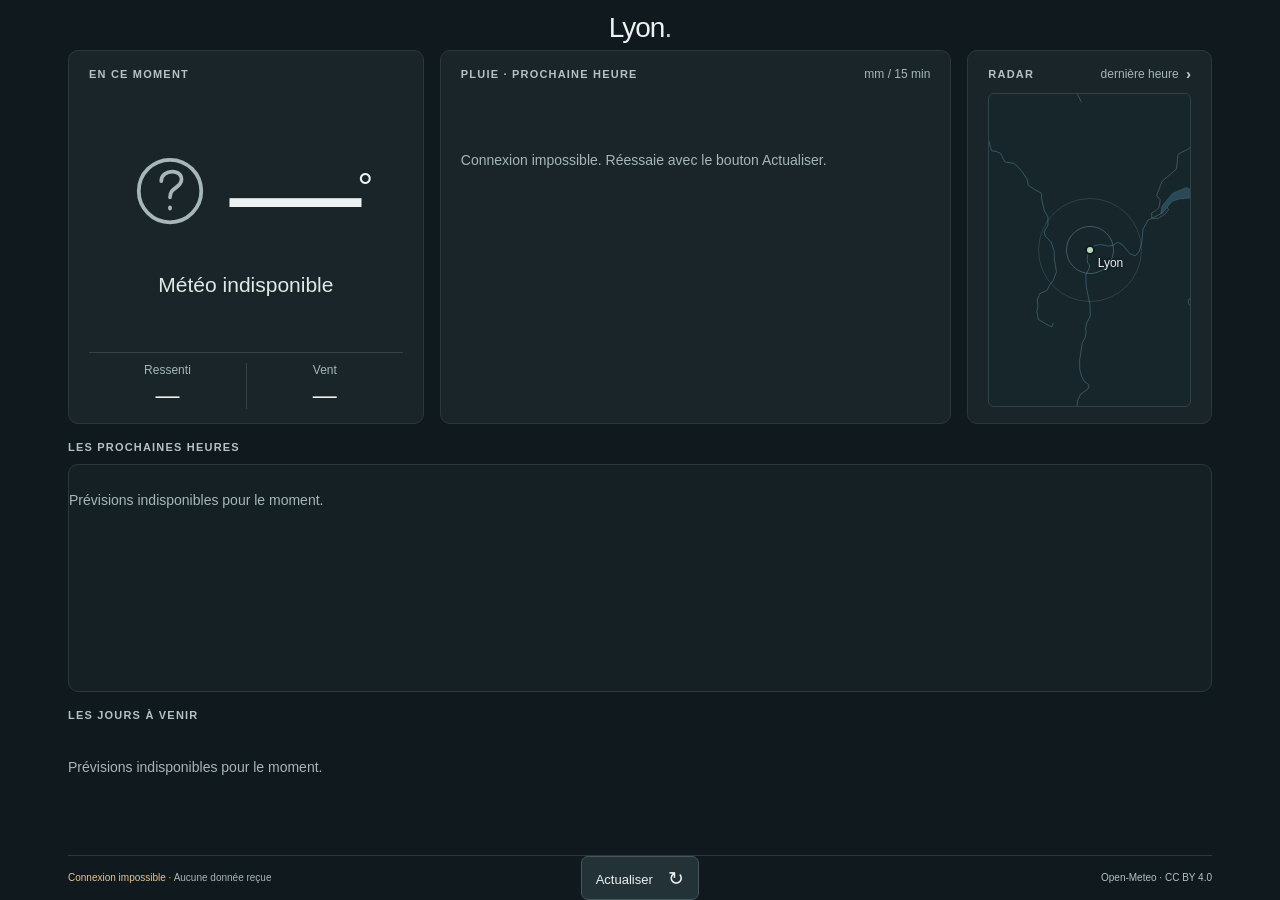
<file: index.html>
<!doctype html>
<html lang="fr" class="dashboard-page">
<head>
  <meta charset="utf-8">
  <meta name="viewport" content="width=device-width, initial-scale=1">
  <meta http-equiv="Content-Security-Policy" content="default-src 'self'; script-src 'self'; style-src 'self' 'unsafe-inline'; img-src 'self'; connect-src https://api.open-meteo.com; object-src 'none'; base-uri 'none'; form-action 'none'">
  <meta name="referrer" content="no-referrer">
  <meta name="theme-color" content="#10191d">
  <meta name="apple-mobile-web-app-capable" content="yes">
  <meta name="apple-mobile-web-app-status-bar-style" content="black">
  <meta name="description" content="La météo, les prochaines pluies et les prévisions, d’un coup d’œil.">
  <title>Météo · iPad</title>
  <link rel="stylesheet" href="assets/style.css?v=17">
  <script defer src="assets/weather.js?v=15"></script>
  <script defer src="assets/app.js?v=17"></script>
</head>
<body>
  <main id="dashboard" class="dashboard">
    <header class="masthead">
      <h1><span id="city-name">Météo</span><span class="location-dot" aria-hidden="true">.</span></h1>
    </header>
    <div class="weather-stage"><div class="weather-content">
    <div class="overview">
      <section id="current-panel" class="current panel" data-day="0" aria-labelledby="current-heading">
        <h2 id="current-heading">En ce moment</h2>
        <div class="current-main"><img id="current-icon" class="hero-icon" src="assets/unknown.svg" alt=""><span id="current-temperature" class="hero-temperature">—<span class="degree">°</span></span></div>
        <p id="current-condition" class="condition">En attente de la météo</p>
        <div class="current-details"><p><span class="detail-label">Ressenti</span><strong id="current-feels">—</strong></p><p><span class="detail-label">Vent</span><strong id="current-wind">—</strong></p></div>
      </section>
      <section class="rain panel" aria-labelledby="rain-heading" aria-describedby="rain-explainer">
        <div class="section-top"><h2 id="rain-heading">Pluie · prochaine heure</h2><span class="unit-label">mm / 15 min</span></div>
        <p id="rain-explainer" class="sr-only">Cumuls de pluie prévus sur les intervalles de 15 minutes indiqués.</p>
        <div id="rain-slots" class="rain-slots"><p class="empty-message">Les prévisions arrivent…</p></div>
      </section>
      <a id="radar-link" class="radar-card panel" href="radar/" aria-label="Ouvrir le radar des pluies de la dernière heure">
        <div class="section-top"><h2>Radar</h2><span class="unit-label">dernière heure <span class="card-chevron" aria-hidden="true">›</span></span></div>
        <div class="radar-thumb" aria-hidden="true"><span class="radar-ring radar-ring-outer"></span><span class="radar-ring"></span><span class="radar-pin"></span><span class="radar-city">Lyon</span></div>
      </a>
    </div>
    <section class="hours" aria-labelledby="hours-heading"><h2 id="hours-heading">Les prochaines heures</h2><div id="hourly-cards" class="hourly-cards"><p class="empty-message">Prévisions indisponibles pour le moment.</p></div></section>
    <section class="days" aria-labelledby="days-heading"><h2 id="days-heading">Les jours à venir</h2><div id="daily-cards" class="daily-cards"><p class="empty-message">Prévisions indisponibles pour le moment.</p></div></section>
    </div></div>
    <footer class="footer">
      <div class="update-info" role="status" aria-live="polite"><span id="connection-status">Chargement…</span><span id="updated-at">Aucune donnée reçue</span></div>
      <div class="refresh-control"><button id="refresh" type="button">Actualiser <span aria-hidden="true">↻</span></button></div>
      <div class="attribution"><a href="https://open-meteo.com/" target="_blank" rel="noopener noreferrer">Open-Meteo</a> · <a href="https://creativecommons.org/licenses/by/4.0/" target="_blank" rel="noopener noreferrer">CC BY 4.0</a></div>
    </footer>
    <noscript><p class="no-script">Active JavaScript dans Safari pour afficher les prévisions météo.</p></noscript>
  </main>
  <div id="overlay" class="overlay" aria-hidden="true">
    <div id="sheet" class="sheet" role="dialog" aria-modal="true" aria-labelledby="sheet-title">
      <div class="sheet-top">
        <div class="sheet-nav"><button id="sheet-back" class="sheet-back is-hidden" type="button"><span class="sheet-back-chevron" aria-hidden="true">‹</span>10 jours</button></div>
        <div class="sheet-heading"><h2 id="sheet-title" class="sheet-title" tabindex="-1">Prévisions</h2><p id="sheet-subtitle" class="sheet-subtitle"></p></div>
        <div class="sheet-actions"><button id="sheet-close" class="sheet-close" type="button">Fermer <span aria-hidden="true">✕</span></button></div>
      </div>
      <div id="sheet-body" class="sheet-body"></div>
    </div>
  </div>
</body>
</html>
</file>
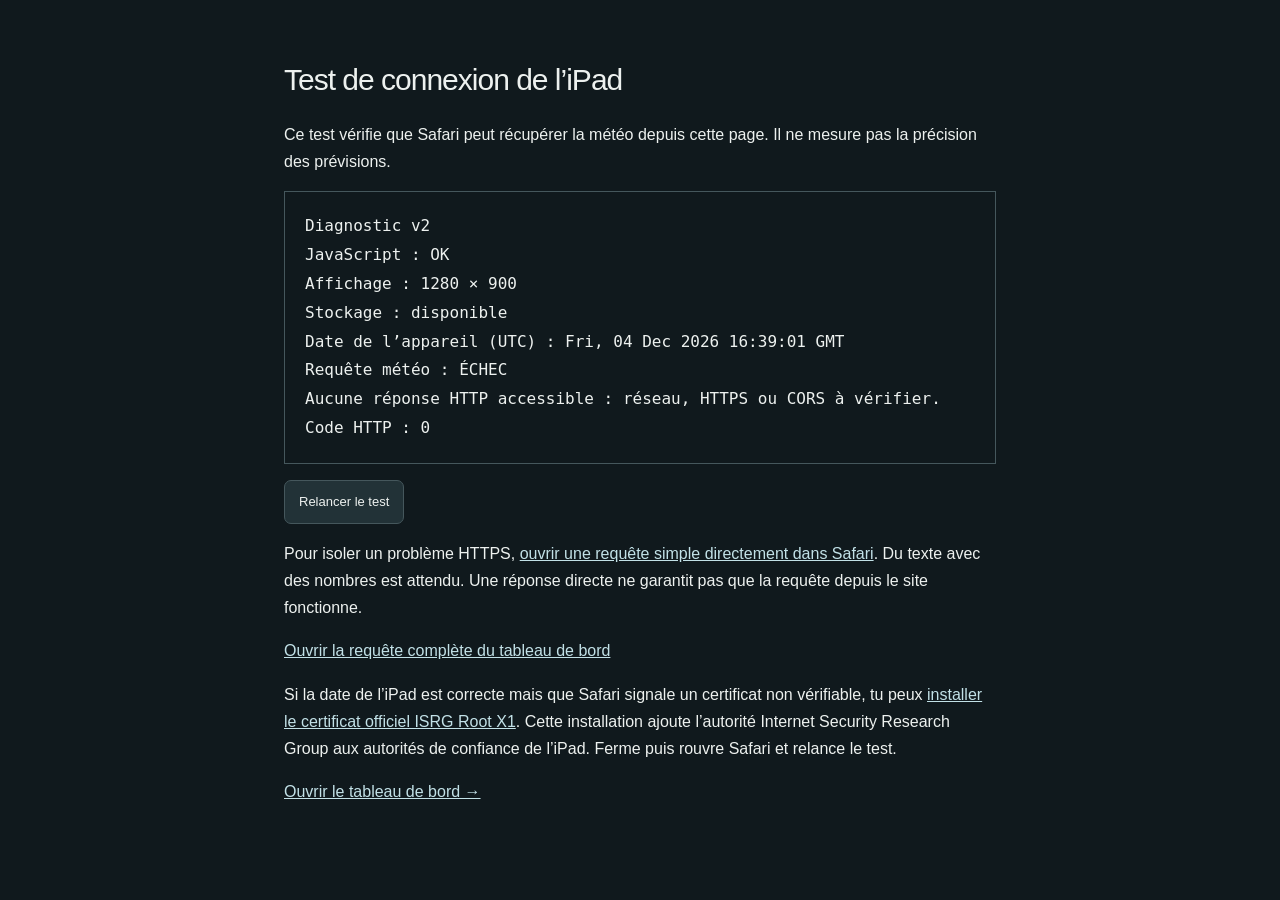
<file: diagnostic.html>
<!doctype html>
<html lang="fr">
<head>
  <meta charset="utf-8">
  <meta name="viewport" content="width=device-width, initial-scale=1">
  <meta http-equiv="Content-Security-Policy" content="default-src 'self'; script-src 'self'; style-src 'self' 'unsafe-inline'; img-src 'self'; connect-src https://api.open-meteo.com; object-src 'none'; base-uri 'none'; form-action 'none'">
  <meta name="referrer" content="no-referrer">
  <title>Test iPad · Météo</title>
  <link rel="stylesheet" href="assets/style.css">
  <script defer src="assets/weather.js?v=15"></script>
  <script defer src="assets/diagnostic.js?v=12"></script>
</head>
<body><main class="diagnostic">
  <h1>Test de connexion de l’iPad</h1>
  <p>Ce test vérifie que Safari peut récupérer la météo depuis cette page. Il ne mesure pas la précision des prévisions.</p>
  <pre id="diagnostic-result" role="status" aria-live="polite">JavaScript en attente…</pre>
  <button id="retry-diagnostic" type="button">Relancer le test</button>
  <p>Pour isoler un problème HTTPS, <a id="basic-api-request" href="https://api.open-meteo.com/">ouvrir une requête simple directement dans Safari</a>. Du texte avec des nombres est attendu. Une réponse directe ne garantit pas que la requête depuis le site fonctionne.</p>
  <p><a id="full-api-request" href="https://api.open-meteo.com/">Ouvrir la requête complète du tableau de bord</a></p>
  <p>Si la date de l’iPad est correcte mais que Safari signale un certificat non vérifiable, tu peux <a href="certificates/isrg-root-x1.cer">installer le certificat officiel ISRG Root X1</a>. Cette installation ajoute l’autorité Internet Security Research Group aux autorités de confiance de l’iPad. Ferme puis rouvre Safari et relance le test.</p>
  <p><a href="./">Ouvrir le tableau de bord →</a></p>
  <noscript>JavaScript doit être activé dans Safari pour lancer ce test.</noscript>
</main></body>
</html>
</file>
<file: assets/style.css>
* { box-sizing: border-box; }
html, body { margin: 0; min-height: 100%; background: #10191d; color: #edf1ef; }
body { font-family: -apple-system, BlinkMacSystemFont, "Helvetica Neue", Arial, sans-serif; font-size: 16px; -webkit-text-size-adjust: 100%; }
/* Visible-height unit, updated from innerHeight by app.js on legacy Safari. */
html.dashboard-page { font-size: 1vh; }
.dashboard { position: relative; width: 100%; max-width: 1200px; margin: 0 auto; padding: 12px 28px 10px; }
.masthead { height: 32px; margin-bottom: 16px; text-align: center; }
h1 { margin: 0; font-size: 28px; line-height: 32px; letter-spacing: -1px; font-weight: 500; }
.location-dot { color: #b8d9bd; }
h2 { margin: 0; color: #b4c2c3; font-size: 11px; line-height: 14px; font-weight: 600; letter-spacing: 1.2px; text-transform: uppercase; }
.sr-only { position: absolute; width: 1px; height: 1px; padding: 0; margin: -1px; overflow: hidden; clip: rect(0, 0, 0, 0); border: 0; }
.overview { display: table; width: calc(100% + 32px); margin-left: -16px; border-spacing: 16px 0; table-layout: fixed; }
.panel { display: table-cell; vertical-align: top; background: #192529; border: 1px solid #2a383d; border-radius: 10px; padding: 16px 20px 12px; }
.current { width: 32%; }
.rain { width: 46%; }
/* Compact entry point to the radar page; the whole card is the tap target (no button). */
.card-chevron { margin-left: 4px; color: #b8d9bd; font-size: 15px; font-weight: 600; vertical-align: -1px; }
.radar-card { color: #edf1ef; text-decoration: none; }
.radar-card:active { background: #1f2e33; border-color: #45575c; }
.radar-thumb { display: block; position: relative; height: 150px; margin-top: 12px; overflow: hidden; border: 1px solid #2f4247; border-radius: 6px; background-color: #17262b; background-image: url(../radar/basemap-z6.svg); background-position: center; background-size: cover; }
.radar-ring { position: absolute; top: 50%; left: 50%; width: 48px; height: 48px; margin: -24px 0 0 -24px; border: 1px solid rgba(139, 189, 201, .35); border-radius: 50%; }
.radar-ring-outer { width: 104px; height: 104px; margin: -52px 0 0 -52px; border-color: rgba(139, 189, 201, .18); }
.radar-pin { position: absolute; top: 50%; left: 50%; width: 10px; height: 10px; margin: -5px 0 0 -5px; border: 2px solid #10191d; border-radius: 50%; background: #b8d9bd; }
.radar-city { position: absolute; top: 50%; left: 50%; margin: 6px 0 0 8px; color: #e3edeb; font-size: 12px; line-height: 14px; text-shadow: 0 0 3px #10191d, 0 0 3px #10191d; }
.current-main { height: 80px; margin-top: 8px; white-space: nowrap; text-align: center; }
.hero-icon { width: 64px; height: 64px; vertical-align: middle; margin-right: 10px; }
.hero-temperature { font-size: 72px; font-weight: 300; line-height: 80px; letter-spacing: -4px; vertical-align: middle; }
.degree { font-size: 39px; vertical-align: top; line-height: 1.7; letter-spacing: -1px; }
.condition { color: #e0e8e5; font-size: 18px; line-height: 22px; text-align: center; margin: 4px 0 12px; }
.current-details { display: table; width: 100%; table-layout: fixed; border-top: 1px solid #344146; padding-top: 10px; }
.current-details, .section-top, .rain-slots, .hourly-cards, .day-content, .footer { border-spacing: 0; }
.current-details p { display: table-cell; width: 50%; margin: 0; text-align: center; vertical-align: top; }
.current-details p + p { border-left: 1px solid #344146; }
.detail-label { display: block; color: #a6b6b9; font-size: 11px; line-height: 14px; margin-bottom: 4px; }
.current-details strong { display: block; color: #edf1ef; font-size: 20px; line-height: 24px; font-weight: 500; }
.current-details .wind-reading { font-size: 16px; }
.section-top { display: table; width: 100%; }
.section-top h2, .unit-label { display: table-cell; vertical-align: middle; }
.unit-label { text-align: right; color: #a6b6b9; font-size: 11px; line-height: 14px; white-space: nowrap; }
.rain-slots { display: table; table-layout: fixed; width: 100%; margin-top: 20px; }
.rain-slot { display: table-cell; vertical-align: bottom; text-align: center; padding: 0 3px; }
.rain-chart { height: 80px; position: relative; background: #142024; border-radius: 4px; overflow: hidden; }
.rain-bar { position: absolute; bottom: 0; left: 0; width: 100%; background: #8bbdc9; border-radius: 4px 4px 0 0; min-height: 2px; }
.rain-chart.missing { background: #223034; }
.rain-amount { display: block; color: #c2e1e7; font-size: 24px; line-height: 28px; font-weight: 500; margin-top: 8px; }
.rain-interval { display: block; color: #aebec1; font-size: 11px; line-height: 16px; margin-top: 4px; white-space: nowrap; }
.hours, .days { margin-top: 16px; }
.hourly-cards { display: table; table-layout: fixed; width: 100%; margin-top: 10px; background: #152024; border: 1px solid #2a383d; border-radius: 10px; }
.hour-card { display: table-cell; text-align: center; vertical-align: middle; padding: 10px 6px; border-right: 1px solid #2b383c; }
.hour-card:last-child { border: 0; }
.hour-label { color: #b7c4c5; font-size: 13px; line-height: 16px; margin: 0; }
.hour-icon { display: block; width: 32px; height: 32px; margin: 6px auto 4px; }
.hour-temperature { display: block; font-size: 27px; line-height: 30px; font-weight: 400; }
.probability { display: inline-block; color: #a6ced8; font-size: 12px; line-height: 20px; white-space: nowrap; }
.drop { display: inline-block; width: 9px; height: 12px; margin-right: 4px; vertical-align: -1px; }
.wind-reading { display: inline-block; color: #d9e4e1; white-space: nowrap; line-height: 20px; font-weight: 500; }
.wind-arrow { display: inline-block; width: 22px; height: 22px; margin-right: 5px; vertical-align: -6px; }
.wind-unit { font-size: 11px; font-weight: 400; }
.hour-details { margin-top: 6px; line-height: 22px; white-space: nowrap; }
.hour-details .probability { width: 42px; margin-right: 6px; text-align: right; }
.hour-details .wind-reading { width: 68px; font-size: 13px; text-align: left; }
.daily-cards { display: table; width: calc(100% + 24px); margin: 10px 0 0 -12px; border-spacing: 12px 0; table-layout: fixed; }
.day-card { display: table-cell; padding: 12px; background: #192529; border: 1px solid #2a383d; border-radius: 8px; vertical-align: middle; }
.day-content { display: table; width: 100%; table-layout: fixed; }
.day-identity, .day-temperatures, .day-chance { display: table-cell; vertical-align: middle; white-space: nowrap; }
.day-identity { width: 40%; }
.day-name { font-size: 13px; vertical-align: middle; }
.day-temperatures { width: 34%; text-align: center; font-size: 20px; padding: 0 6px; }
.day-min { color: #a6b6b9; padding-left: 6px; }
.day-icon { width: 26px; height: 26px; vertical-align: middle; margin-right: 6px; }
.day-chance { width: 26%; text-align: right; }
.day-chance .probability { font-size: 11px; }
.footer { display: table; width: 100%; table-layout: fixed; height: 45px; margin-top: 16px; padding: 0; border-top: 1px solid #2b383c; }
.update-info, .refresh-control, .attribution { display: table-cell; vertical-align: middle; }
.update-info { width: 40%; padding-right: 10px; color: #a6b6b9; font-size: 10px; line-height: 16px; }
.refresh-control { width: 20%; text-align: center; }
.attribution { width: 40%; padding-left: 10px; text-align: right; color: #a6b6b9; font-size: 10px; line-height: 16px; white-space: nowrap; }
.attribution a { color: #b4c2c3; text-decoration: none; }
#connection-status, #updated-at { display: inline; }
#connection-status:not(:empty):after { content: " · "; color: #a6b6b9; }
#connection-status { color: #b8d9bd; }
.stale #connection-status, .failed #connection-status { color: #ebc58d; }
button { font: inherit; cursor: pointer; -webkit-appearance: none; border: 1px solid #45575c; border-radius: 7px; background: #223237; color: #edf1ef; min-height: 44px; padding: 9px 14px; font-size: 13px; }
button span { margin-left: 12px; font-size: 19px; vertical-align: -1px; }
button:disabled { opacity: .65; cursor: default; }
button:focus, a:focus { outline: 2px solid #c2e1e7; outline-offset: 3px; }
.empty-message { color: #a6b6b9; font-size: 14px; line-height: 22px; padding: 24px 0; margin: 0; }
.no-script { color: #ebc58d; }
/* Tappable dashboard areas open the detail sheet; :active gives iOS tap feedback. */
/* Narrow fourth card after the three days, opening the ten-day list. */
.more-card { width: 13%; text-align: center; }
.more-card { white-space: nowrap; }
.more-title { color: #d9e4e1; font-size: 14px; line-height: 18px; font-weight: 600; }
.more-chevron { margin-left: 5px; color: #b8d9bd; font-size: 20px; line-height: 18px; vertical-align: -1px; }
.current, .day-card { cursor: pointer; -webkit-tap-highlight-color: rgba(0, 0, 0, 0); }
.current:active, .day-card:active { background: #1f2e33; border-color: #45575c; }
.days { position: relative; }
/* Small pill in the "Les jours à venir" header; the transparent button keeps a 44-pixel target. */
/* Detail sheet over the dashboard. Visibility is delayed on close so the fade can finish. */
.overlay { position: fixed; top: 0; right: 0; bottom: 0; left: 0; z-index: 20; visibility: hidden; opacity: 0; background: rgba(5, 9, 11, .74); -webkit-transition: opacity .25s ease, visibility 0s linear .25s; transition: opacity .25s ease, visibility 0s linear .25s; }
.overlay.open { visibility: visible; opacity: 1; -webkit-transition: opacity .25s ease; transition: opacity .25s ease; }
.sheet { position: absolute; top: 10px; bottom: 10px; left: 0; right: 0; width: calc(100% - 36px); max-width: 1160px; margin: 0 auto; overflow: hidden; background: #10191d; border: 1px solid #2f3f44; border-radius: 14px; box-shadow: 0 12px 40px rgba(0, 0, 0, .55); -webkit-transform: translate3d(0, 36px, 0); transform: translate3d(0, 36px, 0); -webkit-transition: -webkit-transform .3s cubic-bezier(.2, .8, .2, 1); transition: transform .3s cubic-bezier(.2, .8, .2, 1); }
.overlay.open .sheet { -webkit-transform: translate3d(0, 0, 0); transform: translate3d(0, 0, 0); }
.sheet-top { display: table; width: 100%; height: 64px; table-layout: fixed; border-spacing: 0; border-bottom: 1px solid #223136; }
.sheet-nav, .sheet-heading, .sheet-actions { display: table-cell; vertical-align: middle; }
.sheet-nav, .sheet-actions { width: 150px; padding: 0 12px; }
.sheet-actions { text-align: right; }
.sheet-heading { text-align: center; }
.sheet-title { overflow: hidden; color: #edf1ef; font-size: 22px; line-height: 26px; font-weight: 500; letter-spacing: -.3px; text-transform: none; white-space: nowrap; text-overflow: ellipsis; }
.sheet-title:focus { outline: none; }
.sheet-subtitle { margin: 2px 0 0; overflow: hidden; color: #a6b6b9; font-size: 12px; line-height: 15px; white-space: nowrap; text-overflow: ellipsis; }
.sheet-back .sheet-back-chevron { margin: 0 8px 0 0; font-size: 22px; line-height: 18px; vertical-align: -2px; }
.sheet-back.is-hidden { visibility: hidden; }
.sheet-close, .sheet-back { min-width: 44px; }
.sheet-close:active, .sheet-back:active { background: #2a3c42; }
.sheet-body { position: absolute; top: 64px; bottom: 0; left: 0; right: 0; padding: 16px 20px; overflow-x: hidden; overflow-y: auto; -webkit-overflow-scrolling: touch; }
.sheet-empty { text-align: center; }
/* Day detail: summary boxes, then the temperature curve above aligned three-hour columns. */
.detail-summary:after { content: ""; display: table; clear: both; }
.detail-hero, .detail-stat { float: left; height: 116px; padding: 14px; overflow: hidden; background: #192529; border: 1px solid #2a383d; border-radius: 10px; white-space: nowrap; }
.detail-hero { width: 25%; }
.detail-stat { width: calc(18.75% - 10px); margin-left: 10px; }
.detail-icon { width: 64px; height: 64px; margin-right: 14px; vertical-align: middle; }
.detail-temps { display: inline-block; vertical-align: middle; }
.detail-max { font-size: 44px; line-height: 48px; font-weight: 300; letter-spacing: -2px; }
.detail-min { margin-left: 12px; color: #a6b6b9; font-size: 28px; font-weight: 300; }
.detail-condition { display: block; color: #e0e8e5; font-size: 16px; line-height: 20px; }
.detail-value { display: block; overflow: hidden; color: #edf1ef; font-size: 22px; line-height: 30px; font-weight: 500; text-overflow: ellipsis; }
.detail-value .probability { color: #a6ced8; font-size: 22px; line-height: 30px; font-weight: 500; }
.detail-value .drop { width: 12px; height: 16px; margin-right: 6px; vertical-align: 0; }
.detail-value .wind-reading { font-size: 22px; line-height: 30px; }
.detail-value .wind-unit { font-size: 13px; }
.detail-sub { display: block; margin-top: 4px; overflow: hidden; color: #a6b6b9; font-size: 12px; line-height: 16px; text-overflow: ellipsis; }
.detail-dash { padding: 0 5px; color: #6f8286; font-weight: 400; }
.detail-value .detail-sun { font-size: 20px; letter-spacing: -.3px; }
.detail-sun .detail-dash { padding: 0 4px; }
.detail-timeline { position: relative; margin-top: 14px; padding-top: 14px; background: #152024; border: 1px solid #2a383d; border-radius: 10px; }
.detail-timeline .section-top { width: calc(100% - 40px); margin: 0 20px; }
.detail-curve { position: relative; height: 150px; overflow: hidden; }
.curve-svg { display: block; }
.curve-label { fill: #edf1ef; font-size: 15px; font-weight: 500; }
.detail-slots { display: table; width: 100%; table-layout: fixed; border-spacing: 0; }
.detail-slot { display: table-cell; padding: 10px 4px 12px; text-align: center; vertical-align: middle; border-right: 1px solid #2b383c; }
.detail-slot:last-child { border-right: 0; }
.detail-slot.past { opacity: .45; }
.detail-slot-icon { display: block; width: 36px; height: 36px; margin: 6px auto; }
.detail-slot-rain { display: block; line-height: 18px; }
.detail-slot .probability { display: block; font-size: 13px; line-height: 18px; }
.detail-rain { display: block; color: #c2e1e7; font-size: 13px; line-height: 18px; }
.detail-slot .wind-reading { margin-top: 6px; font-size: 14px; }
.detail-missing { display: block; padding: 30px 0; color: #a6b6b9; }
/* Ten-day list: one tappable row per day, with a shared temperature range scale. */
.list-panel { overflow: hidden; background: #152024; border: 1px solid #2a383d; border-radius: 10px; }
.day-list { display: table; width: 100%; table-layout: fixed; border-spacing: 0; }
.list-row { display: table-row; cursor: pointer; -webkit-tap-highlight-color: rgba(0, 0, 0, 0); }
.list-row:active .list-cell { background: #1f2e33; }
.list-cell { display: table-cell; height: 56px; padding: 0 12px; vertical-align: middle; white-space: nowrap; border-top: 1px solid #2b383c; }
.list-row:first-child .list-cell { border-top: 0; }
.list-day { width: 16%; padding-left: 20px; }
.list-day strong { display: block; font-size: 17px; line-height: 21px; font-weight: 500; }
.list-date { display: block; color: #a6b6b9; font-size: 12px; line-height: 16px; }
.list-condition { width: 21%; overflow: hidden; text-overflow: ellipsis; }
.list-icon { width: 36px; height: 36px; margin-right: 10px; vertical-align: middle; }
.list-label { color: #d9e4e1; font-size: 15px; vertical-align: middle; }
.list-rain { width: 13%; }
.list-rain .probability { display: block; font-size: 14px; line-height: 18px; }
.list-amount { display: block; padding-left: 13px; color: #a6b6b9; font-size: 12px; line-height: 16px; }
.list-temps { width: 36%; }
.list-min, .list-max { display: inline-block; width: 40px; font-size: 20px; vertical-align: middle; }
.list-min { color: #a6b6b9; text-align: right; }
.range-track { display: inline-block; position: relative; width: calc(100% - 104px); height: 6px; margin: 0 12px; background: #22343a; border-radius: 3px; vertical-align: middle; }
.range-bar { position: absolute; top: 0; bottom: 0; background: #e5cf86; background: -webkit-linear-gradient(left, #8bbdc9, #e5cf86); background: linear-gradient(to right, #8bbdc9, #e5cf86); border-radius: 3px; }
.list-wind { width: 11%; }
.list-wind .wind-reading { font-size: 15px; }
.list-chevron { width: 40px; padding: 0 16px 0 0; color: #6f8286; font-size: 26px; text-align: right; }
.diagnostic { max-width: 760px; margin: 40px auto; padding: 24px; }
.diagnostic h1 { font-size: 30px; margin-bottom: 25px; }
.diagnostic p { line-height: 1.7; }
.diagnostic a { color: #c2e1e7; }
.diagnostic pre { white-space: pre-wrap; overflow-wrap: break-word; padding: 20px; border: 1px solid #45575c; line-height: 1.8; }
@media (min-width: 850px) and (min-height: 600px) and (orientation: landscape) {
  html.dashboard-page, .dashboard-page body { height: 100%; overflow: hidden; }
  .dashboard-page .dashboard { height: 100%; }
  .dashboard-page .masthead { margin: 0; }
  .weather-stage { position: absolute; top: 50px; bottom: 55px; left: 28px; right: 28px; }
  .weather-content { width: 100%; }
  /* Grow each row with the actual viewport, including standalone iPad mode. */
  .overview { height: calc(50rem - 76px); }
  .current { position: relative; }
  .current-main { height: calc(25rem - 70px); margin-top: calc(8rem - 40px); }
  .hero-temperature { font-size: calc(20rem - 48px); line-height: calc(25rem - 70px); }
  .hero-icon { width: calc(12rem - 8px); height: calc(12rem - 8px); }
  .current-details { position: absolute; left: 20px; bottom: 14px; width: calc(100% - 40px); }
  .rain-slots { margin-top: calc(8rem - 28px); }
  .rain-chart { height: calc(50rem - 220px); }
  .radar-card { position: relative; }
  .radar-thumb { position: absolute; top: 42px; bottom: 16px; left: 20px; right: 20px; height: auto; margin: 0; }
    .hourly-cards { height: calc(30rem - 42px); }
  .hour-icon { width: calc(12rem - 40px); height: calc(12rem - 40px); }
  .hour-temperature { font-size: calc(5rem - 3px); line-height: 5rem; }
  .daily-cards { height: calc(20rem - 68px); }
  .dashboard-page .footer { position: fixed; left: 50%; bottom: 0; width: calc(100% - 56px); max-width: 1144px; margin: 0; background: #10191d; -webkit-transform: translateX(-50%); transform: translateX(-50%); }
  /* The sheet fits the viewport too: summary row, then the timeline fills the remaining height. */
  .sheet-body { overflow: hidden; }
  .detail-hero, .detail-stat { height: calc(18rem - 10px); padding-top: calc(9rem - 42px); }
  .detail-hero { padding-top: calc(9rem - 38px); }
  .detail-timeline { position: absolute; top: calc(18rem + 20px); bottom: 16px; left: 20px; right: 20px; margin: 0; }
  .detail-curve { position: absolute; top: 36px; bottom: calc(20rem + 40px); left: 0; right: 0; height: auto; }
  .detail-slots { position: absolute; bottom: 0; left: 0; height: calc(20rem + 40px); }
  .detail-slot-icon { width: calc(5rem + 8px); height: calc(5rem + 8px); margin: 1rem auto; }
  .list-panel { position: absolute; top: 16px; bottom: 16px; left: 20px; right: 20px; }
  .day-list { height: 100%; }
  .list-cell { height: auto; }
}
@media (min-width: 850px) and (min-height: 700px) {
  .condition { font-size: 21px; line-height: 26px; }
  .current-details strong { font-size: 24px; line-height: 28px; }
  .current-details .wind-reading { font-size: 20px; }
  .detail-label { font-size: 12px; }
  .rain-amount { font-size: 29px; line-height: 32px; }
  .rain-interval, .unit-label { font-size: 12px; }
  .hour-label { font-size: 15px; line-height: 18px; }
  .hour-details { margin-top: 10px; line-height: 28px; }
  .hour-details .probability { width: 44px; font-size: 14px; }
  .hour-details .wind-reading { width: 80px; font-size: 16px; }
  .wind-arrow { width: 27px; height: 27px; vertical-align: -7px; }
  .wind-unit { font-size: 12px; }
  .day-name { font-size: 15px; }
  .day-icon { width: 32px; height: 32px; }
  .day-temperatures { font-size: 24px; }
  .day-chance .probability { font-size: 12px; }
  .detail-slot .probability, .detail-rain { font-size: 14px; line-height: 20px; }
  .detail-slot .wind-reading { font-size: 16px; }
  .detail-value, .detail-value .probability, .detail-value .wind-reading { font-size: 24px; }
  .detail-sub { font-size: 13px; }
}
@media (max-width: 849px) {
  .dashboard { padding: 18px; }
  .overview, .panel { display: block; width: 100%; margin: 0; }
  .current, .rain { margin-bottom: 14px; }
  .current-main { height: 90px; }
  .rain-slots { margin: 16px 0 4px; }
  .hour-details .probability, .hour-details .wind-reading { display: block; width: auto; margin: 3px 0 0; text-align: center; }
  .day-content, .day-identity, .day-temperatures, .day-chance { display: block; width: 100%; text-align: center; }
  .day-temperatures { margin: 8px 0 4px; padding: 0; }
  .attribution { font-size: 9px; }
}
/* Tablet portrait (e.g. 768 × 1024 iPad): full-height layout without scrolling, like landscape.
   Comes after the narrow rules so it restores the table layout they stack. */
@media (min-width: 700px) and (max-width: 849px) and (min-height: 860px) and (orientation: portrait) {
  html.dashboard-page, .dashboard-page body { height: 100%; overflow: hidden; }
  .dashboard-page .dashboard { height: 100%; padding: 12px 18px 10px; }
  .dashboard-page .masthead { margin: 0; }
  .weather-stage { position: absolute; top: 50px; bottom: 55px; left: 18px; right: 18px; }
  .overview { display: table; width: calc(100% + 32px); height: calc(35rem - 30px); margin: 0 0 0 -16px; }
  .panel { display: table-cell; margin: 0; }
  .current, .rain { margin-bottom: 0; }
  .current { position: relative; width: 40%; }
  .rain { width: 60%; }
  .current-main { height: calc(13rem - 20px); margin-top: calc(4rem - 24px); }
  .hero-temperature { font-size: calc(11rem - 22px); line-height: calc(13rem - 20px); }
  .hero-icon { width: calc(7rem - 6px); height: calc(7rem - 6px); }
  .current-details { position: absolute; left: 20px; bottom: 12px; width: calc(100% - 40px); }
  .rain-slots { margin: calc(4rem - 20px) 0 0; }
  .rain-chart { height: calc(35rem - 176px); }
  /* The radar card becomes a full-width strip below the first row: the map fills it, with the title over it. */
  .radar-card { display: table-caption; caption-side: bottom; position: relative; width: calc(100% - 32px); height: calc(13rem - 20px); margin: 16px 0 0 16px; padding: 0; }
  .radar-thumb { position: absolute; top: 10px; bottom: 10px; left: 10px; right: 10px; height: auto; margin: 0; }
  .radar-card .section-top { position: absolute; z-index: 1; top: 18px; left: 18px; width: auto; padding: 5px 10px; border-radius: 6px; background: rgba(16, 25, 29, .78); }
  .radar-card .section-top h2 { padding-right: 14px; }
    .hours, .days { margin-top: 14px; }
  .hourly-cards { height: calc(27rem - 54px); }
  .hour-icon { width: calc(7rem - 26px); height: calc(7rem - 26px); }
  .hour-temperature { font-size: calc(3rem - 2px); line-height: 4rem; }
  .daily-cards { height: calc(17rem - 40px); }
  .day-card { padding: 8px; }
  .day-temperatures { margin: 4px 0 2px; }
  .dashboard-page .footer { position: fixed; left: 18px; bottom: 0; width: calc(100% - 36px); margin: 0; background: #10191d; }
  /* Portrait sheet: hero beside a two-by-two grid of daily figures. */
  .sheet-body { overflow: hidden; }
  .detail-hero { width: 38%; height: calc(22rem - 10px); padding-top: calc(5rem - 10px); }
  .detail-stat { width: calc(31% - 10px); height: calc(11rem - 10px); padding-top: calc(2rem - 4px); }
  .detail-stat:nth-child(n+4) { margin-top: 10px; }
  .detail-icon { display: block; width: calc(6rem + 10px); height: calc(6rem + 10px); margin: 0 0 8px; }
  .detail-timeline { position: absolute; top: calc(22rem + 20px); bottom: 16px; left: 20px; right: 20px; margin: 0; }
  .detail-curve { position: absolute; top: 40px; bottom: calc(22rem + 20px); left: 0; right: 0; height: auto; }
  .detail-slots { position: absolute; bottom: 0; left: 0; height: calc(22rem + 20px); }
  .detail-slot-icon { width: 5rem; height: 5rem; margin: 1rem auto; }
  .detail-slot .hour-label { font-size: 15px; line-height: 18px; }
  .detail-slot .probability, .detail-rain { font-size: 14px; line-height: 20px; }
  .detail-slot .wind-reading { font-size: 15px; }
  .detail-slot .wind-unit { display: none; }
  .list-panel { position: absolute; top: 16px; bottom: 16px; left: 20px; right: 20px; }
  .day-list { height: 100%; }
  .list-cell { height: auto; padding: 0 8px; }
  .list-day { width: 20%; padding-left: 16px; }
  .list-condition { width: 13%; }
  .list-label { display: none; }
  .list-rain { width: 16%; }
  .list-temps { width: 37%; }
  .list-wind { width: 14%; }
  .list-chevron { width: 32px; padding-right: 12px; }
}
@media (max-width: 480px) {
  .dashboard { padding: 14px 10px; }
  .hour-card { padding: 8px 2px; }
  .hour-label { font-size: 10px; }
  .hour-temperature { font-size: 23px; }
  .hour-details .wind-reading { font-size: 11px; }
  .wind-arrow { width: 18px; height: 18px; vertical-align: -4px; }
  .day-card { padding: 10px 4px; }
  .day-name { font-size: 11px; }
  .day-icon { margin-right: 3px; }
  .day-temperatures { font-size: 18px; }
  .footer { table-layout: auto; }
  .update-info { width: 50%; font-size: 9px; }
  .refresh-control { width: 20%; }
  .attribution { width: 30%; padding-left: 6px; white-space: normal; }
  button { padding: 9px; font-size: 11px; }
  button span { margin-left: 4px; }
}
</file>
